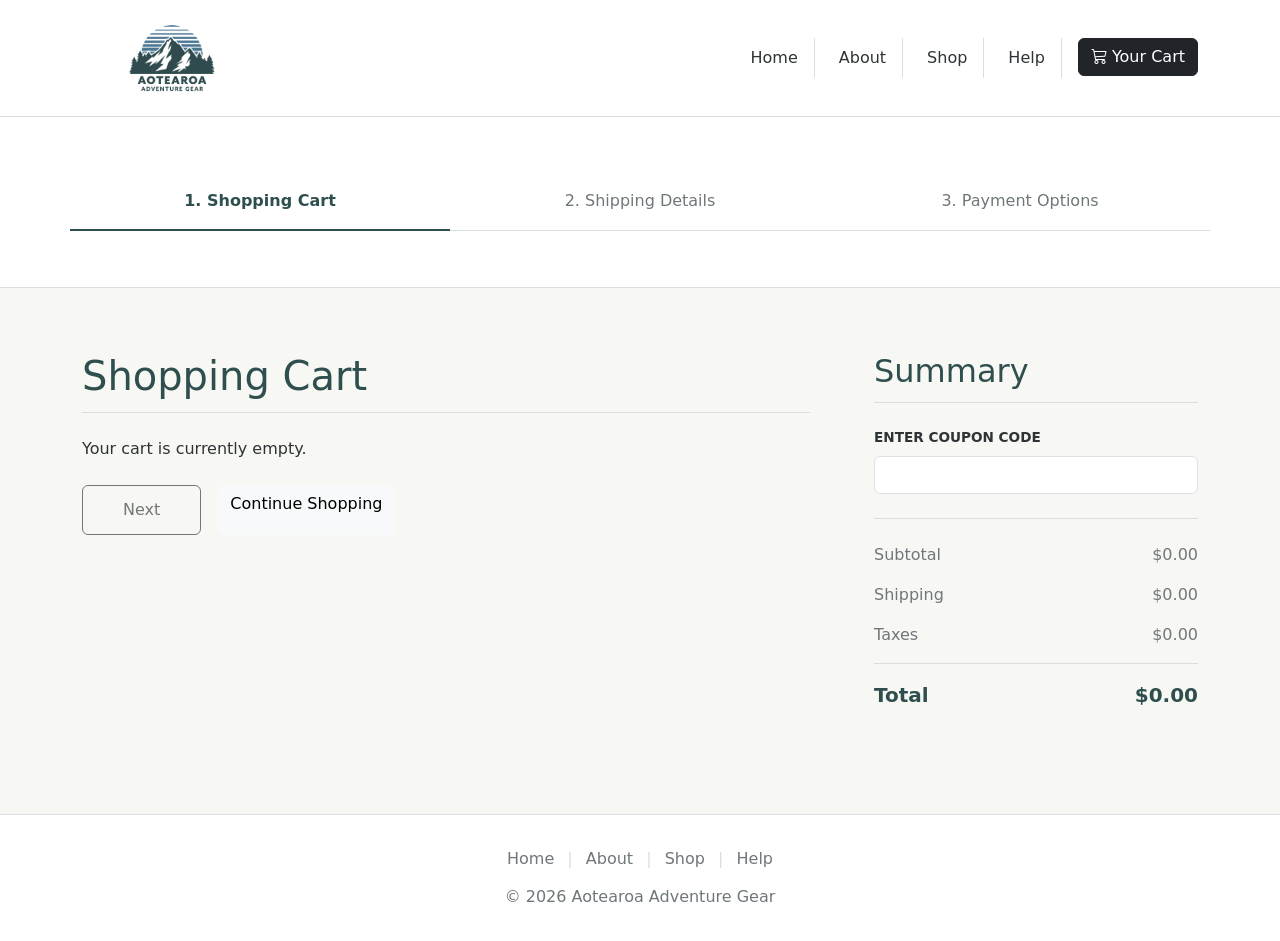
<file: cart.html>
<!DOCTYPE html>
<html lang="en">

<head>
    <meta charset="UTF-8">

    <meta name="viewport" content="width=device-width, initial-scale=1.0">

    <meta name="description" content="Aotearoa Adventure Gear - outdoor equipment and adventure gear for New Zealand explorers.">

    <meta name="author" content="Molly Smith">

    <title>Aotearoa Adventure Gear | Shopping Cart</title>

    <!-- Bootstrap CSS -->
    <link rel="stylesheet" href="css/bootstrap.min.css">
    <link rel="stylesheet" href="css/bootstrap-icons.css">

    <!-- Custom CSS -->
    <link rel="stylesheet" href="css/custom.css">
</head>

<body id="top">

    <header>
        <nav class="navbar navbar-expand-lg">
            <div class="container">

                <a class="navbar-brand" href="index.html">
                    <img src="images/logo.png" alt="Aotearoa Adventure Gear logo">
                </a>

                <button class="navbar-toggler"
                        type="button"
                        data-bs-toggle="collapse"
                        data-bs-target="#mainNavigation"
                        aria-controls="mainNavigation"
                        aria-expanded="false"
                        aria-label="Toggle navigation">

                    <span class="navbar-toggler-icon"></span>
                </button>

                <div class="collapse navbar-collapse"
                     id="mainNavigation">

                    <ul class="navbar-nav ms-auto">

                        <li class="nav-item">
                            <a class="nav-link" href="index.html">Home</a>
                        </li>

                        <li class="nav-item">
                            <a class="nav-link" href="index.html#about">About</a>
                        </li>

                        <li class="nav-item">
                            <a class="nav-link" href="shop.html">Shop</a>
                        </li>

                        <li class="nav-item">
                            <a class="nav-link" href="#help">Help</a>
                        </li>

                        <li class="nav-item">
                            <a class="btn btn-dark" href="cart.html">
                                <i class="bi bi-cart3"></i> Your Cart</a>
                        </li>

                    </ul>

                </div>
            </div>
        </nav>
    </header>


    <main>

        <!-- Checkout Progress -->
        <section class="checkout-progress">
            <div class="container">

                <div class="row text-center">

                    <div class="col-4 checkout-step active">
                        <span>1. Shopping Cart</span>
                    </div>

                    <div class="col-4 checkout-step">
                        <span>2. Shipping Details</span>
                    </div>

                    <div class="col-4 checkout-step">
                        <span>3. Payment Options</span>
                    </div>

                </div>

            </div>
        </section>


        <!-- Shopping Cart -->
        <section class="cart-section">
            <div class="container">

                <div class="row g-5">

                    <!-- Cart Items -->
                    <div class="col-12 col-lg-8">

                        <h1 class="checkout-heading">
                            Shopping Cart
                        </h1>

                        <!--
                            JavaScript will insert the product
                            saved in localStorage here.
                        -->
                        <div id="cartItems"></div>

                        <!-- Empty cart message -->
                        <p id="emptyCartMessage" class="d-none">
                            Your cart is currently empty.
                        </p>

                        <div class="cart-actions">

                            <a
                                href="shipping.html"
                                class="btn btn-adventure"
                                id="checkoutButton">
                                Next
                            </a>

                            <a
                                href="shop.html"
                                class="btn btn-light">
                                Continue Shopping
                            </a>

                        </div>

                    </div>


                    <!-- Order Summary -->
                    <div class="col-12 col-lg-4">

                        <aside class="cart-summary">

                            <h2>Summary</h2>

                            <div class="coupon-section">

                                <label for="couponCode">
                                    Enter Coupon Code
                                </label>

                                <input
                                    type="text"
                                    class="form-control"
                                    id="couponCode"
                                    name="couponCode">

                            </div>

                            <div class="summary-row">
                                <span>Subtotal</span>
                                <span id="cartSubtotal">$0.00</span>
                            </div>

                            <div class="summary-row">
                                <span>Shipping</span>
                                <span id="cartShipping">$0.00</span>
                            </div>

                            <div class="summary-row">
                                <span>Taxes</span>
                                <span id="cartTax">$0.00</span>
                            </div>

                            <div class="summary-row summary-total">
                                <span>Total</span>
                                <span id="cartTotal">$0.00</span>
                            </div>

                        </aside>

                    </div>

                </div>

            </div>
        </section>

    </main>


    <footer class="site-footer site-footer-simple">
        <div class="container text-center">

            <nav aria-label="Footer navigation">
                <ul class="list-inline mb-2">

                    <li class="list-inline-item">
                        <a href="index.html">Home</a>
                    </li>

                    <li class="list-inline-item footer-divider">|</li>

                    <li class="list-inline-item">
                        <a href="#about">About</a>
                    </li>

                    <li class="list-inline-item footer-divider">|</li>

                    <li class="list-inline-item">
                        <a href="shop.html">Shop</a>
                    </li>

                    <li class="list-inline-item footer-divider">|</li>

                    <li class="list-inline-item">
                        <a href="#help">Help</a>
                    </li>

                </ul>
            </nav>

            <p class="mb-0">
                &copy; 2026 Aotearoa Adventure Gear
            </p>

        </div>
    </footer>

    <a href="#top" class="back-to-top" id="backToTop" aria-label="Back to top">
        <i class="bi bi-arrow-up"></i>
    </a>

    <!-- Bootstrap JavaScript -->
    <script src="js/bootstrap.bundle.min.js"></script>

    <!-- Custom JavaScript -->
    <script src="js/custom.js"></script>

</body>
</html>
</file>
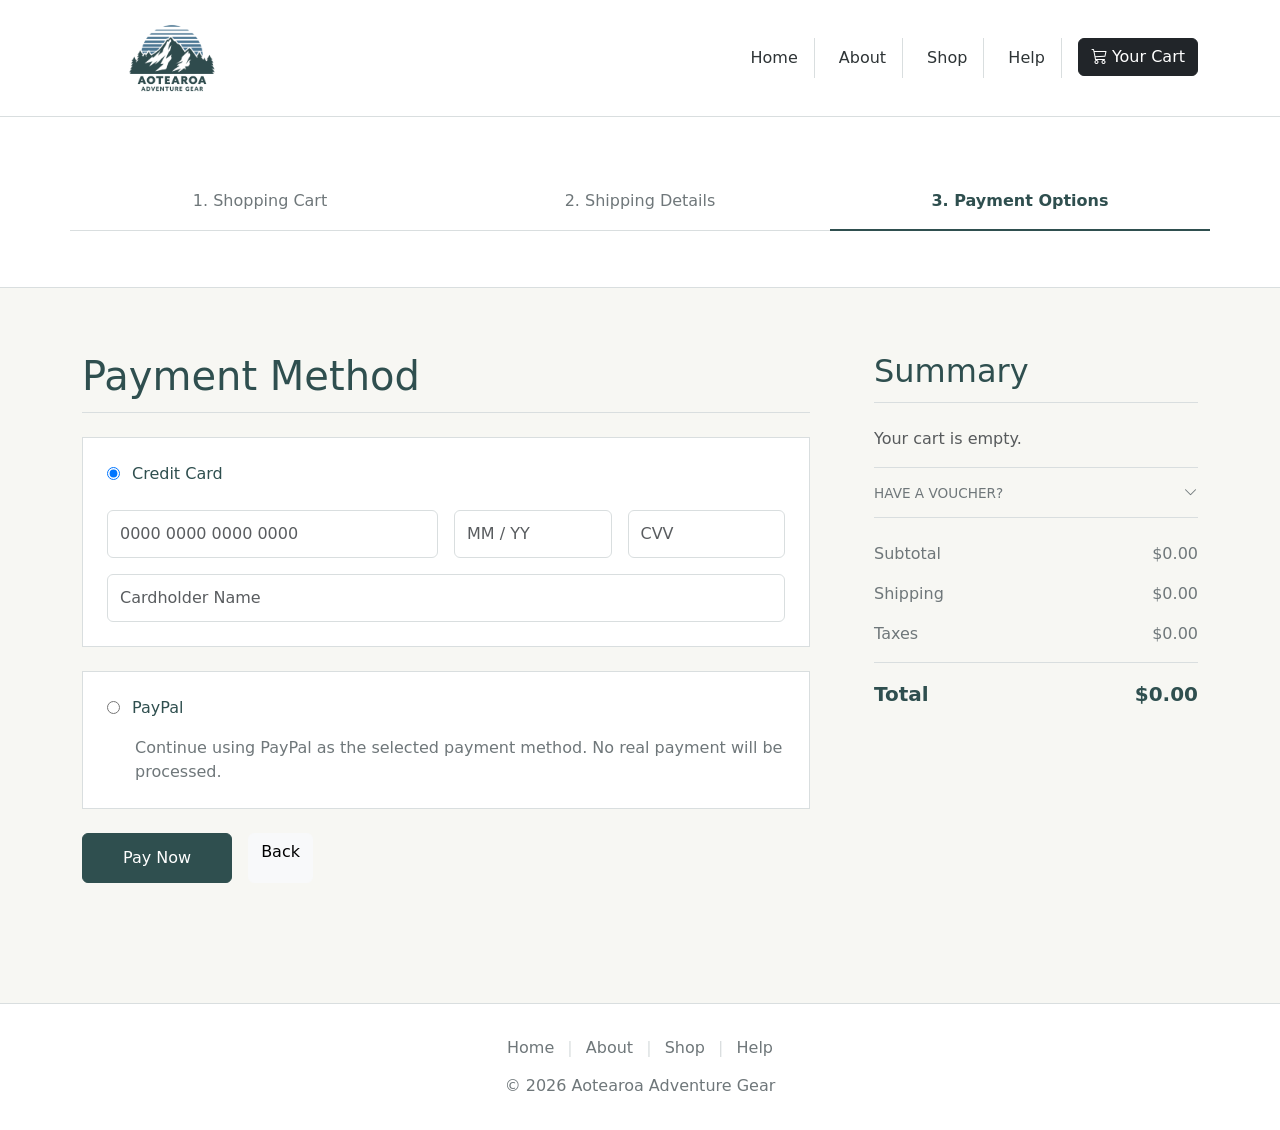
<file: payment.html>
<!DOCTYPE html>
<html lang="en">

<head>
    <meta charset="UTF-8">

    <meta name="viewport" content="width=device-width, initial-scale=1.0">

    <meta name="description" content="Aotearoa Adventure Gear - outdoor equipment and adventure gear for New Zealand explorers.">

    <meta name="author" content="Molly Smith">

    <title>Aotearoa Adventure Gear | Payment Options</title>

    <!-- Bootstrap CSS -->
    <link rel="stylesheet" href="css/bootstrap.min.css">
    <link rel="stylesheet" href="css/bootstrap-icons.css">

    <!-- Custom CSS -->
    <link rel="stylesheet" href="css/custom.css">
</head>

<body id="top">

    <header>
        <nav class="navbar navbar-expand-lg">
            <div class="container">

                <a class="navbar-brand" href="index.html">
                    <img src="images/logo.png" alt="Aotearoa Adventure Gear logo">
                </a>

                <button class="navbar-toggler"
                        type="button"
                        data-bs-toggle="collapse"
                        data-bs-target="#mainNavigation"
                        aria-controls="mainNavigation"
                        aria-expanded="false"
                        aria-label="Toggle navigation">

                    <span class="navbar-toggler-icon"></span>
                </button>

                <div class="collapse navbar-collapse"
                     id="mainNavigation">

                    <ul class="navbar-nav ms-auto">

                        <li class="nav-item">
                            <a class="nav-link" href="index.html">Home</a>
                        </li>

                        <li class="nav-item">
                            <a class="nav-link" href="index.html#about">About</a>
                        </li>

                        <li class="nav-item">
                            <a class="nav-link" href="shop.html">Shop</a>
                        </li>

                        <li class="nav-item">
                            <a class="nav-link" href="#help">Help</a>
                        </li>

                        <li class="nav-item">
                            <a class="btn btn-dark" href="cart.html">
                                <i class="bi bi-cart3"></i> Your Cart</a>
                        </li>

                    </ul>

                </div>
            </div>
        </nav>
    </header>


    <main>

        <!-- Checkout Progress -->
        <section class="checkout-progress">
            <div class="container">

                <div class="row text-center">

                    <div class="col-4 checkout-step">
                        <span>1. Shopping Cart</span>
                    </div>

                    <div class="col-4 checkout-step">
                        <span>2. Shipping Details</span>
                    </div>

                    <div class="col-4 checkout-step active">
                        <span>3. Payment Options</span>
                    </div>

                </div>

            </div>
        </section>


        <!-- Payment Options -->
        <section class="payment-section">
            <div class="container">

                <div class="row g-5">

                    <!-- Payment Method -->
                    <div class="col-12 col-lg-8">

                        <h1 class="checkout-heading">
                            Payment Method
                        </h1>

                        <form id="paymentForm">

                            <!-- Credit Card -->
                            <div class="payment-method-card">

                                <label class="payment-method-heading">

                                    <input
                                        type="radio"
                                        name="paymentMethod"
                                        value="card"
                                        id="cardPayment"
                                        checked>

                                    <span>Credit Card</span>

                                </label>

                                <div class="payment-card-fields" id="cardFields">

                                    <div class="row g-3">

                                        <!-- Card Number, Expiry and CVV -->
                                        <div class="col-12 col-md-6">

                                            <label
                                                for="cardNumber"
                                                class="visually-hidden">
                                                Card Number
                                            </label>

                                            <input
                                                type="text"
                                                class="form-control"
                                                id="cardNumber"
                                                name="cardNumber"
                                                placeholder="0000 0000 0000 0000"
                                                inputmode="numeric"
                                                maxlength="19"
                                                required>

                                        </div>


                                        <div class="col-6 col-md-3">

                                            <label
                                                for="cardExpiry"
                                                class="visually-hidden">
                                                Expiry Date
                                            </label>

                                            <input
                                                type="text"
                                                class="form-control"
                                                id="cardExpiry"
                                                name="cardExpiry"
                                                placeholder="MM / YY"
                                                maxlength="7"
                                                required>

                                        </div>


                                        <div class="col-6 col-md-3">

                                            <label
                                                for="cardCvv"
                                                class="visually-hidden">
                                                CVV
                                            </label>

                                            <input
                                                type="text"
                                                class="form-control"
                                                id="cardCvv"
                                                name="cardCvv"
                                                placeholder="CVV"
                                                inputmode="numeric"
                                                maxlength="4"
                                                required>

                                        </div>


                                        <!-- Cardholder Name -->
                                        <div class="col-12">

                                            <label
                                                for="cardHolder"
                                                class="visually-hidden">
                                                Cardholder Name
                                            </label>

                                            <input
                                                type="text"
                                                class="form-control"
                                                id="cardHolder"
                                                name="cardHolder"
                                                placeholder="Cardholder Name"
                                                required>

                                        </div>

                                    </div>

                                </div>

                            </div>


                            <!-- PayPal -->
                            <div class="payment-method-card">

                                <label class="payment-method-heading">

                                    <input
                                        type="radio"
                                        name="paymentMethod"
                                        value="paypal"
                                        id="paypalPayment">

                                    <span>PayPal</span>

                                </label>

                                <p class="payment-method-description">
                                    Continue using PayPal as the selected payment method.
                                    No real payment will be processed.
                                </p>

                            </div>


                            <!-- Buttons -->
                            <div class="cart-actions">

                                <button
                                    type="submit"
                                    class="btn btn-adventure">
                                    Pay Now
                                </button>

                                <a href="shipping.html" class="btn btn-light">
                                    Back
                                </a>

                            </div>

                            <div id="paymentMessage" class="payment-message" aria-live="polite">
                            </div>

                        </form>

                    </div>


                    <!-- Summary -->
                    <div class="col-12 col-lg-4">

                        <aside class="cart-summary">

                            <h2>Summary</h2>

                            <div id="paymentSummaryProduct">
                                <!-- Inserted by JavaScript -->
                            </div>

                            <div class="voucher-section">

                                <button
                                    class="voucher-toggle"
                                    type="button"
                                    data-bs-toggle="collapse"
                                    data-bs-target="#paymentVoucherForm"
                                    aria-expanded="false"
                                    aria-controls="paymentVoucherForm">

                                    <span>Have a Voucher?</span>

                                    <i class="bi bi-chevron-down"></i>

                                </button>

                                <div class="collapse" id="paymentVoucherForm">

                                    <div class="voucher-content">

                                        <label
                                            for="paymentVoucherCode"
                                            class="visually-hidden">
                                            Voucher code
                                        </label>

                                        <input
                                            type="text"
                                            class="form-control"
                                            id="paymentVoucherCode"
                                            placeholder="Enter voucher code">

                                        <button
                                            type="button"
                                            class="btn btn-adventure">
                                            Apply
                                        </button>

                                    </div>

                                </div>

                            </div>

                            <div class="summary-row">
                                <span>Subtotal</span>
                                <span id="paymentSubtotal">$0.00</span>
                            </div>

                            <div class="summary-row">
                                <span>Shipping</span>
                                <span id="paymentShipping">$0.00</span>
                            </div>

                            <div class="summary-row">
                                <span>Taxes</span>
                                <span id="paymentTax">$0.00</span>
                            </div>

                            <div class="summary-row summary-total">
                                <span>Total</span>
                                <span id="paymentTotal">$0.00</span>
                            </div>

                        </aside>

                    </div>

                </div>

            </div>
        </section>

    </main>


    <footer class="site-footer site-footer-simple">
        <div class="container text-center">

            <nav aria-label="Footer navigation">
                <ul class="list-inline mb-2">

                    <li class="list-inline-item">
                        <a href="index.html">Home</a>
                    </li>

                    <li class="list-inline-item footer-divider">|</li>

                    <li class="list-inline-item">
                        <a href="#about">About</a>
                    </li>

                    <li class="list-inline-item footer-divider">|</li>

                    <li class="list-inline-item">
                        <a href="shop.html">Shop</a>
                    </li>

                    <li class="list-inline-item footer-divider">|</li>

                    <li class="list-inline-item">
                        <a href="#help">Help</a>
                    </li>

                </ul>
            </nav>

            <p class="mb-0">
                &copy; 2026 Aotearoa Adventure Gear
            </p>

        </div>
    </footer>

    <a href="#top" class="back-to-top" id="backToTop" aria-label="Back to top">
        <i class="bi bi-arrow-up"></i>
    </a>

    <!-- Bootstrap JavaScript -->
    <script src="js/bootstrap.bundle.min.js"></script>

    <!-- Custom JavaScript -->
    <script src="js/custom.js"></script>

</body>
</html>
</file>
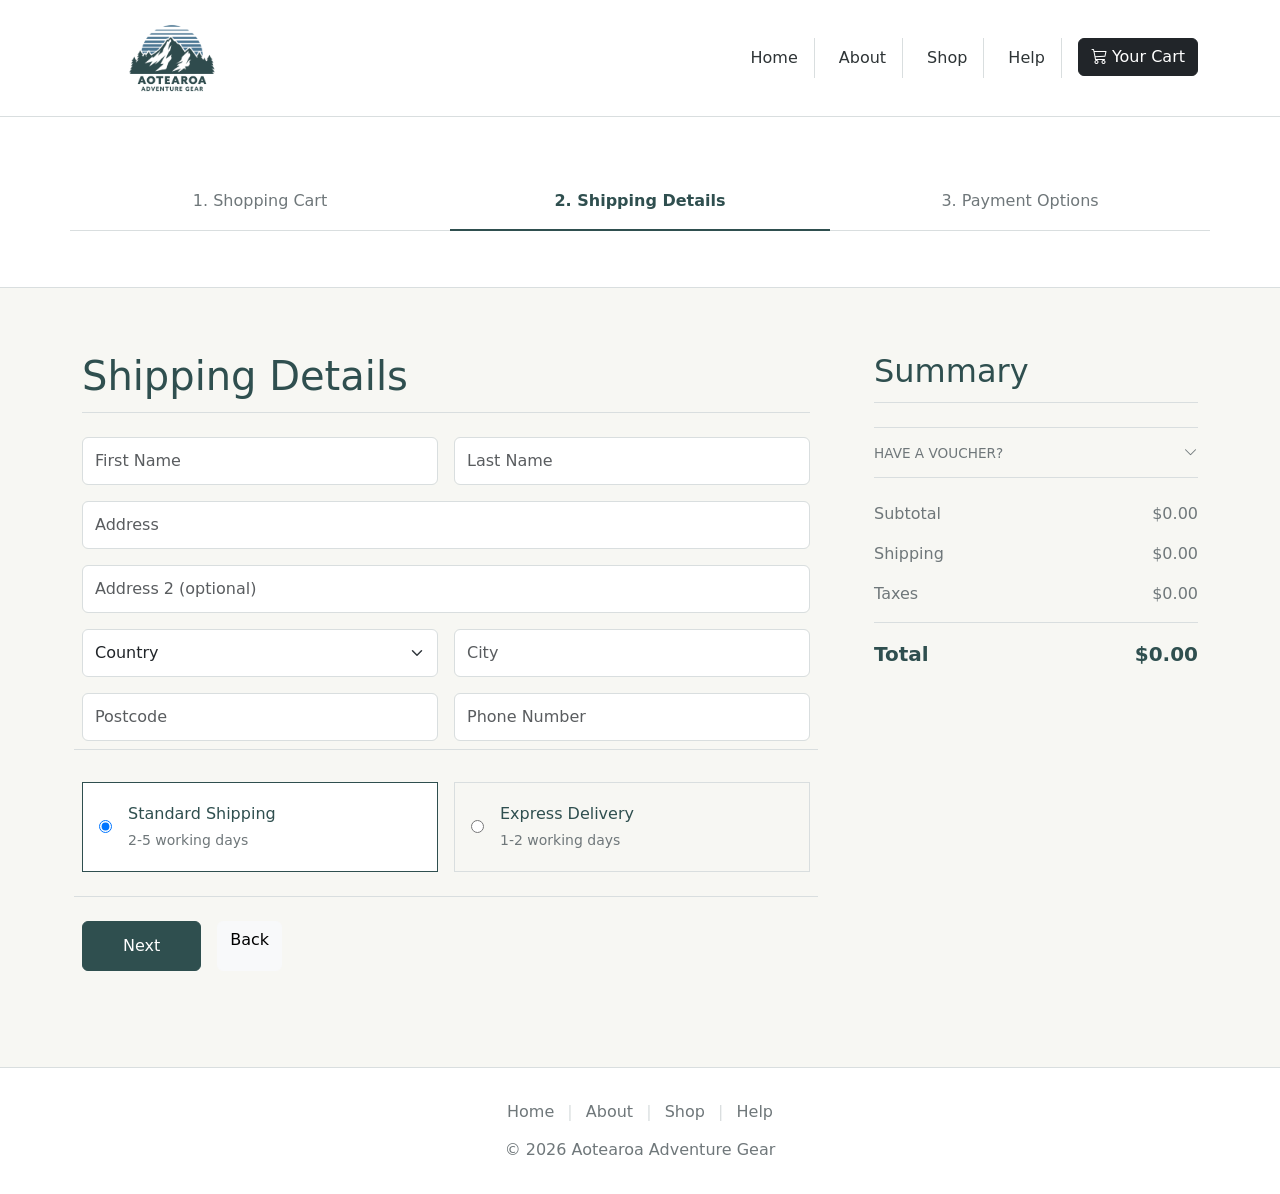
<file: shipping.html>
<!DOCTYPE html>
<html lang="en">

<head>
    <meta charset="UTF-8">

    <meta name="viewport" content="width=device-width, initial-scale=1.0">

    <meta name="description" content="Aotearoa Adventure Gear - outdoor equipment and adventure gear for New Zealand explorers.">

    <meta name="author" content="Molly Smith">

    <title>Aotearoa Adventure Gear | Shipping Details</title>

    <!-- Bootstrap CSS -->
    <link rel="stylesheet" href="css/bootstrap.min.css">
    <link rel="stylesheet" href="css/bootstrap-icons.css">

    <!-- Custom CSS -->
    <link rel="stylesheet" href="css/custom.css">
</head>

<body id="top">

    <header>
        <nav class="navbar navbar-expand-lg">
            <div class="container">

                <a class="navbar-brand" href="index.html">
                    <img src="images/logo.png" alt="Aotearoa Adventure Gear logo">
                </a>

                <button class="navbar-toggler"
                        type="button"
                        data-bs-toggle="collapse"
                        data-bs-target="#mainNavigation"
                        aria-controls="mainNavigation"
                        aria-expanded="false"
                        aria-label="Toggle navigation">

                    <span class="navbar-toggler-icon"></span>
                </button>

                <div class="collapse navbar-collapse"
                     id="mainNavigation">

                    <ul class="navbar-nav ms-auto">

                        <li class="nav-item">
                            <a class="nav-link" href="index.html">Home</a>
                        </li>

                        <li class="nav-item">
                            <a class="nav-link" href="index.html#about">About</a>
                        </li>

                        <li class="nav-item">
                            <a class="nav-link" href="shop.html">Shop</a>
                        </li>

                        <li class="nav-item">
                            <a class="nav-link" href="#help">Help</a>
                        </li>

                        <li class="nav-item">
                            <a class="btn btn-dark" href="cart.html">
                                <i class="bi bi-cart3"></i> Your Cart</a>
                        </li>

                    </ul>

                </div>
            </div>
        </nav>
    </header>


    <main>

        <!-- Checkout Progress -->
        <section class="checkout-progress">
            <div class="container">

                <div class="row text-center">

                    <div class="col-4 checkout-step">
                        <span>1. Shopping Cart</span>
                    </div>

                    <div class="col-4 checkout-step active">
                        <span>2. Shipping Details</span>
                    </div>

                    <div class="col-4 checkout-step">
                        <span>3. Payment Options</span>
                    </div>

                </div>

            </div>
        </section>


        <!-- Shipping Details -->
        <section class="shipping-section">
            <div class="container">

                <div class="row g-5">

                    <!-- Shipping Form -->
                    <div class="col-12 col-lg-8">

                        <h1 class="checkout-heading">
                            Shipping Details
                        </h1>

                        <form id="shippingForm">

                            <!-- Name -->
                            <div class="row g-3 mb-3">

                                <div class="col-12 col-md-6">
                                    <label for="firstName" class="visually-hidden">
                                        First Name
                                    </label>

                                    <input
                                        type="text"
                                        class="form-control"
                                        id="firstName"
                                        name="firstName"
                                        placeholder="First Name"
                                        required>
                                </div>

                                <div class="col-12 col-md-6">
                                    <label for="lastName" class="visually-hidden">
                                        Last Name
                                    </label>

                                    <input
                                        type="text"
                                        class="form-control"
                                        id="lastName"
                                        name="lastName"
                                        placeholder="Last Name"
                                        required>
                                </div>

                            </div>


                            <!-- Address -->
                            <div class="mb-3">
                                <label for="address" class="visually-hidden">
                                    Address
                                </label>

                                <input
                                    type="text"
                                    class="form-control"
                                    id="address"
                                    name="address"
                                    placeholder="Address"
                                    required>
                            </div>


                            <div class="mb-3">
                                <label for="address2" class="visually-hidden">
                                    Address 2
                                </label>

                                <input
                                    type="text"
                                    class="form-control"
                                    id="address2"
                                    name="address2"
                                    placeholder="Address 2 (optional)">
                            </div>


                            <!-- Country / City -->
                            <div class="row g-3 mb-3">

                                <div class="col-12 col-md-6">

                                    <label for="country" class="visually-hidden">
                                        Country
                                    </label>

                                    <select
                                        class="form-select"
                                        id="country"
                                        name="country"
                                        required>

                                        <option value="" selected disabled>
                                            Country
                                        </option>

                                        <option value="NZ">
                                            New Zealand
                                        </option>

                                        <option value="AU">
                                            Australia
                                        </option>

                                    </select>

                                </div>

                                <div class="col-12 col-md-6">

                                    <label for="city" class="visually-hidden">
                                        City
                                    </label>

                                    <input
                                        type="text"
                                        class="form-control"
                                        id="city"
                                        name="city"
                                        placeholder="City"
                                        required>

                                </div>

                            </div>


                            <!-- Postcode / Phone -->
                            <div class="row g-3 mb-4">

                                <div class="col-12 col-md-6">

                                    <label for="postcode" class="visually-hidden">
                                        Postcode
                                    </label>

                                    <input
                                        type="text"
                                        class="form-control"
                                        id="postcode"
                                        name="postcode"
                                        placeholder="Postcode"
                                        required>

                                </div>

                                <div class="col-12 col-md-6">

                                    <label for="phone" class="visually-hidden">
                                        Phone Number
                                    </label>

                                    <input
                                        type="tel"
                                        class="form-control"
                                        id="phone"
                                        name="phone"
                                        placeholder="Phone Number"
                                        required>

                                </div>

                            </div>


                            <!-- Shipping Method -->
                            <div class="row g-3 shipping-methods">

                                <div class="col-12 col-md-6">

                                    <label class="shipping-option">

                                        <input
                                            type="radio"
                                            name="shippingMethod"
                                            value="standard"
                                            checked>

                                        <span>
                                            <strong>Standard Shipping</strong>
                                            <small>2-5 working days</small>
                                        </span>

                                    </label>

                                </div>

                                <div class="col-12 col-md-6">

                                    <label class="shipping-option">

                                        <input
                                            type="radio"
                                            name="shippingMethod"
                                            value="express">

                                        <span>
                                            <strong>Express Delivery</strong>
                                            <small>1-2 working days</small>
                                        </span>

                                    </label>

                                </div>

                            </div>


                            <!-- Buttons -->
                            <div class="cart-actions">

                                <button
                                    type="submit"
                                    class="btn btn-adventure">
                                    Next
                                </button>

                                <a
                                    href="cart.html"
                                    class="btn btn-light">
                                    Back
                                </a>

                            </div>

                        </form>

                    </div>


                    <!-- Summary -->
                    <div class="col-12 col-lg-4">

                        <aside class="cart-summary">

                            <h2>Summary</h2>

                            <div id="shippingSummaryProduct">
                                <!-- Product inserted by JavaScript later -->
                            </div>

                            <div class="voucher-section">

                                <button
                                    class="voucher-toggle"
                                    type="button"
                                    data-bs-toggle="collapse"
                                    data-bs-target="#voucherForm"
                                    aria-expanded="false"
                                    aria-controls="voucherForm">

                                    <span>Have a Voucher?</span>

                                    <i class="bi bi-chevron-down"></i>

                                </button>

                                <div class="collapse" id="voucherForm">

                                    <div class="voucher-content">

                                        <label for="voucherCode" class="visually-hidden">
                                            Voucher code
                                        </label>

                                        <input
                                            type="text"
                                            class="form-control"
                                            id="voucherCode"
                                            placeholder="Enter voucher code">

                                        <button
                                            type="button"
                                            class="btn btn-adventure"
                                            id="applyVoucherButton">
                                            Apply
                                        </button>

                                    </div>

                                </div>

                            </div>

                            <div class="summary-row">
                                <span>Subtotal</span>
                                <span id="shippingSubtotal">$0.00</span>
                            </div>

                            <div class="summary-row">
                                <span>Shipping</span>
                                <span id="shippingCost">$0.00</span>
                            </div>

                            <div class="summary-row">
                                <span>Taxes</span>
                                <span id="shippingTax">$0.00</span>
                            </div>

                            <div class="summary-row summary-total">
                                <span>Total</span>
                                <span id="shippingTotal">$0.00</span>
                            </div>

                        </aside>

                    </div>

                </div>

            </div>
        </section>

    </main>


    <footer class="site-footer site-footer-simple">
        <div class="container text-center">

            <nav aria-label="Footer navigation">
                <ul class="list-inline mb-2">

                    <li class="list-inline-item">
                        <a href="index.html">Home</a>
                    </li>

                    <li class="list-inline-item footer-divider">|</li>

                    <li class="list-inline-item">
                        <a href="#about">About</a>
                    </li>

                    <li class="list-inline-item footer-divider">|</li>

                    <li class="list-inline-item">
                        <a href="shop.html">Shop</a>
                    </li>

                    <li class="list-inline-item footer-divider">|</li>

                    <li class="list-inline-item">
                        <a href="#help">Help</a>
                    </li>

                </ul>
            </nav>

            <p class="mb-0">
                &copy; 2026 Aotearoa Adventure Gear
            </p>

        </div>
    </footer>

    <a href="#top" class="back-to-top" id="backToTop" aria-label="Back to top">
        <i class="bi bi-arrow-up"></i>
    </a>

    <!-- Bootstrap JavaScript -->
    <script src="js/bootstrap.bundle.min.js"></script>

    <!-- Custom JavaScript -->
    <script src="js/custom.js"></script>

</body>
</html>
</file>
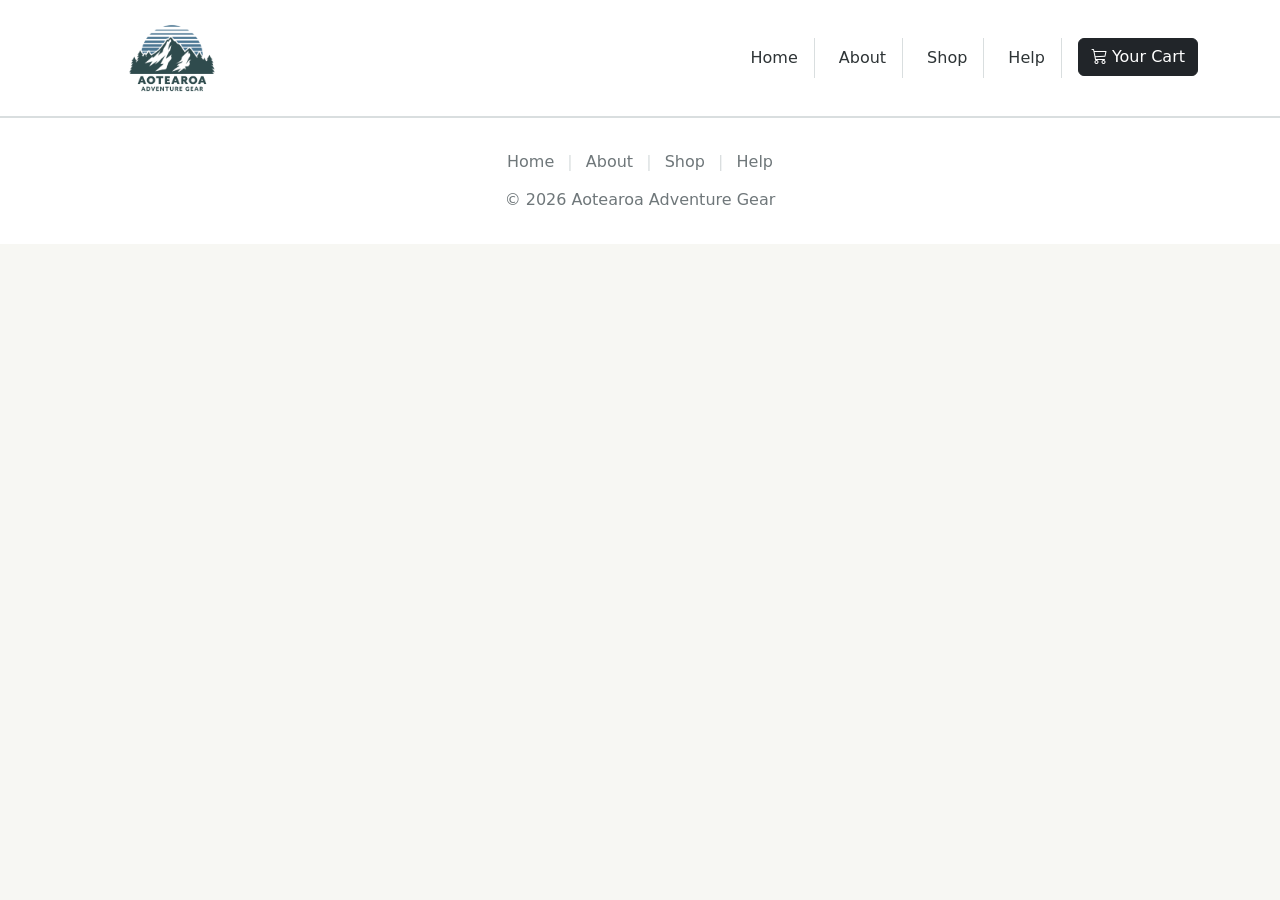
<file: template.html>
<!DOCTYPE html>
<html lang="en">

<head>
    <meta charset="UTF-8">

    <meta name="viewport" content="width=device-width, initial-scale=1.0">

    <meta name="description" content="Aotearoa Adventure Gear - outdoor equipment and adventure gear for New Zealand explorers.">

    <meta name="author" content="Molly Smith">

    <title>Aotearoa Adventure Gear | Home</title>

    <!-- Bootstrap CSS -->
    <link rel="stylesheet" href="css/bootstrap.min.css">
    <link rel="stylesheet" href="css/bootstrap-icons.css">

    <!-- Custom CSS -->
    <link rel="stylesheet" href="css/custom.css">
</head>

<body id="top">

    <header>
        <nav class="navbar navbar-expand-lg">
            <div class="container">

                <a class="navbar-brand" href="index.html">
                    <img src="images/logo.png" alt="Aotearoa Adventure Gear logo">
                </a>

                <button class="navbar-toggler"
                        type="button"
                        data-bs-toggle="collapse"
                        data-bs-target="#mainNavigation"
                        aria-controls="mainNavigation"
                        aria-expanded="false"
                        aria-label="Toggle navigation">

                    <span class="navbar-toggler-icon"></span>
                </button>

                <div class="collapse navbar-collapse"
                     id="mainNavigation">

                    <ul class="navbar-nav ms-auto">

                        <li class="nav-item">
                            <a class="nav-link" href="index.html">Home</a>
                        </li>

                        <li class="nav-item">
                            <a class="nav-link" href="#about">About</a>
                        </li>

                        <li class="nav-item">
                            <a class="nav-link" href="shop.html">Shop</a>
                        </li>

                        <li class="nav-item">
                            <a class="nav-link" href="#help">Help</a>
                        </li>

                        <li class="nav-item">
                            <a class="btn btn-dark" href="cart.html">
                                <i class="bi bi-cart3"></i> Your Cart</a>
                        </li>

                    </ul>

                </div>
            </div>
        </nav>
    </header>


    <main>

        <!-- Page-specific content will go here -->

    </main>


    <footer class="site-footer site-footer-simple">
        <div class="container text-center">

            <nav aria-label="Footer navigation">
                <ul class="list-inline mb-2">

                    <li class="list-inline-item">
                        <a href="index.html">Home</a>
                    </li>

                    <li class="list-inline-item footer-divider">|</li>

                    <li class="list-inline-item">
                        <a href="#about">About</a>
                    </li>

                    <li class="list-inline-item footer-divider">|</li>

                    <li class="list-inline-item">
                        <a href="shop.html">Shop</a>
                    </li>

                    <li class="list-inline-item footer-divider">|</li>

                    <li class="list-inline-item">
                        <a href="#help">Help</a>
                    </li>

                </ul>
            </nav>

            <p class="mb-0">
                &copy; 2026 Aotearoa Adventure Gear
            </p>

        </div>
    </footer>

    <a href="#top" class="back-to-top" id="backToTop" aria-label="Back to top">
        <i class="bi bi-arrow-up"></i>
    </a>

    <!-- Bootstrap JavaScript -->
    <script src="js/bootstrap.bundle.min.js"></script>

    <!-- Custom JavaScript -->
    <script src="js/custom.js"></script>

</body>
</html>
</file>
<file: css/custom.css>
:root {
    --colour-primary: #2F4F4F;
    --colour-secondary: #4F7891;
    --colour-accent: #7E9C86;
    --colour-background: #F7F7F3;
    --colour-surface: #FFFFFF;
    --colour-text: #2E3436;
    --colour-muted: #6F777A;
    --colour-border: #D9DEDF;
    --focus-ring: rgba(79, 120, 145, 0.15);
}


/* ==================================================
   GLOBAL
================================================== */

html {
    scroll-behavior: smooth;
}

body {
    margin: 0;
    background-color: var(--colour-background);
    color: var(--colour-text);
}


/* ==================================================
   SHARED COMPONENTS
================================================== */

/* Navigation */

.navbar {
    background-color: var(--colour-surface);
    border-bottom: 1px solid var(--colour-border);
}

.navbar-brand img {
    width: 180px;
    height: auto;
}

.navbar .nav-link {
    color: var(--colour-text);
}

.navbar .nav-link:hover {
    color: var(--colour-secondary);
}

.navbar-nav .nav-item:not(:last-child) .nav-link {
    margin-right: 1rem;
    padding-right: 1rem;
    border-right: 1px solid var(--colour-border);
}


/* Buttons */

.btn-adventure {
    padding: 0.75rem 2.5rem;
    background-color: var(--colour-primary);
    color: var(--colour-surface);
    border: 1px solid var(--colour-primary);
}

.btn-adventure:hover,
.btn-adventure:focus {
    background-color: var(--colour-secondary);
    color: var(--colour-surface);
    border-color: var(--colour-secondary);
}


/* Shared headings and product text */

.section-title {
    margin-bottom: 1.5rem;
    color: var(--colour-primary);
    font-size: 2.25rem;
}

.product-price {
    margin-bottom: 0;
    color: var(--colour-muted);
}

.product-rating {
    color: var(--colour-secondary);
    letter-spacing: 0.1rem;
    white-space: nowrap;
}

.product-link {
    color: inherit;
    text-decoration: none;
}

.product-link:hover {
    color: var(--colour-secondary);
}


/* Shared form styling */

.newsletter-form .form-control,
.shop-search-form .form-control,
.shop-newsletter-form .form-control,
.shipping-section .form-control,
.shipping-section .form-select {
    min-height: 48px;
    border-color: var(--colour-border);
}

.newsletter-form .form-control:focus,
.shop-search-form .form-control:focus,
.shop-newsletter-form .form-control:focus,
.shipping-section .form-control:focus,
.shipping-section .form-select:focus {
    border-color: var(--colour-secondary);
    box-shadow: 0 0 0 0.2rem var(--focus-ring);
}


/* Floating back-to-top button */

.back-to-top {
    position: fixed;
    right: 1.5rem;
    bottom: 1.5rem;
    z-index: 1000;

    width: 48px;
    height: 48px;

    display: flex;
    align-items: center;
    justify-content: center;

    background-color: var(--colour-primary);
    color: var(--colour-surface);

    border-radius: 50%;
    text-decoration: none;

    opacity: 0;
    visibility: hidden;

    transition:
        opacity 0.3s ease,
        visibility 0.3s ease,
        background-color 0.3s ease;
}

.back-to-top:hover {
    background-color: var(--colour-secondary);
    color: var(--colour-surface);
}

.back-to-top.show {
    opacity: 1;
    visibility: visible;
}


/* ==================================================
   FOOTERS
================================================== */

/* Simple footer used on internal pages */

.site-footer-simple {
    padding: 2rem 0;
    background-color: var(--colour-surface);
    border-top: 1px solid var(--colour-border);
}

.site-footer-simple a {
    color: var(--colour-muted);
    text-decoration: none;
}

.site-footer-simple a:hover {
    color: var(--colour-secondary);
}

.footer-divider {
    color: var(--colour-border);
}


/* Homepage footer */

.site-footer {
    padding-top: 2rem;
    background-color: var(--colour-surface);
    color: var(--colour-muted);
    border-top: 1px solid var(--colour-border);
}

.footer-logo {
    width: 120px;
    height: auto;
    margin-bottom: 1rem;
}

.footer-heading {
    color: var(--colour-primary);
    font-size: 0.9rem;
    text-transform: uppercase;
}

.site-footer ul {
    margin: 0;
    padding: 0;
}

.site-footer li {
    margin-bottom: 0.4rem;
}

.site-footer a {
    color: var(--colour-muted);
    text-decoration: none;
}

.site-footer a:hover {
    color: var(--colour-secondary);
}

.footer-bottom {
    margin-top: 2rem;
    padding: 1rem 0;
    border-top: 1px solid var(--colour-border);
}


/* ==================================================
   HOME PAGE
================================================== */

/* Hero */

.hero-section {
    padding: 5rem 0;
    background-color: var(--colour-surface);
}

.hero-title {
    margin-bottom: 1.5rem;
    color: var(--colour-primary);
    font-size: 2.75rem;
}

.hero-divider {
    width: 120px;
    height: 2px;
    margin: 0 auto 2rem;
    background-color: var(--colour-secondary);
}

.hero-images img {
    width: 100%;
    height: 220px;
    object-fit: cover;
    border-radius: 4px;
}


/* Featured product carousel */

.featured-products-section {
    padding: 5rem 0;
    background-color: var(--colour-background);
}

.featured-carousel {
    display: flex;
    align-items: center;
    gap: 1rem;
}

#featuredProducts {
    flex: 1;
}

.product-card {
    text-align: center;
}

.product-image {
    width: 100%;
    height: 320px;
    object-fit: cover;
    border-radius: 4px;
}

.product-card h3 {
    margin-top: 1rem;
    color: var(--colour-primary);
    font-size: 1.2rem;
}

.carousel-arrow {
    padding: 0.5rem;
    background: none;
    color: var(--colour-primary);
    border: none;
    font-size: 2rem;
}

.carousel-arrow:hover {
    color: var(--colour-secondary);
}


/* Newsletter */

.newsletter-section {
    padding: 4rem 0;
    background-color: var(--colour-surface);
    border-top: 1px solid var(--colour-border);
    border-bottom: 1px solid var(--colour-border);
}

.newsletter-text {
    margin-bottom: 0;
    color: var(--colour-muted);
}

.newsletter-form .btn-adventure {
    min-width: 130px;
}


/* Product showcase */

.product-showcase-section {
    padding: 5rem 0;
    background-color: var(--colour-background);
}

.showcase-product {
    height: 100%;
}

.showcase-image {
    width: 100%;
    height: 220px;
    object-fit: cover;
    border-radius: 4px;
}

.showcase-product-large .showcase-image {
    height: 500px;
}

.showcase-product-info {
    padding-top: 1rem;
}

.showcase-product h3 {
    margin-bottom: 0.4rem;
    color: var(--colour-primary);
    font-size: 1.1rem;
}

.product-meta {
    display: flex;
    align-items: center;
    justify-content: space-between;
    gap: 1rem;
}


/* About */

.about-section {
    padding: 4rem 0;
    background-color: var(--colour-surface);
    border-top: 1px solid var(--colour-border);
}

.about-text {
    max-width: 750px;
    margin: 0 auto;
    color: var(--colour-muted);
    line-height: 1.7;
}


/* ==================================================
   SHOP PAGE
================================================== */

/* Search */

.shop-search-section {
    padding: 4rem 0;
    background-color: var(--colour-surface);
    border-bottom: 1px solid var(--colour-border);
}

.shop-title {
    margin-bottom: 1.5rem;
    color: var(--colour-primary);
    font-size: 2.5rem;
}

.shop-search-form {
    max-width: 650px;
    margin: 0 auto;
}

.shop-search-form .input-group-text {
    background-color: var(--colour-surface);
    color: var(--colour-muted);
    border-color: var(--colour-border);
}

.search-message {
    margin-top: 1rem;
    color: var(--colour-muted);
}


/* Featured categories */

.featured-categories {
    padding: 4rem 0;
}

.featured-categories h2 {
    color: var(--colour-primary);
    font-size: 2.25rem;
}

.section-intro {
    color: var(--colour-muted);
}

.category-card {
    display: block;
    color: var(--colour-text);
    text-align: center;
}

.category-card img {
    width: 100%;
    aspect-ratio: 1 / 1;
    object-fit: cover;
    border-radius: 4px;
    transition: transform 0.2s ease;
}

.category-card h3 {
    margin-top: 1rem;
    font-size: 1rem;
    font-weight: 500;
}

.category-card:hover img {
    transform: translateY(-4px);
}

.category-card:hover h3 {
    color: var(--colour-secondary);
}

.shop-all-card {
    width: 100%;
    aspect-ratio: 1 / 1;

    display: flex;
    align-items: center;
    justify-content: center;

    background-color: var(--colour-primary);
    color: var(--colour-surface);

    border-radius: 4px;

    transition:
        background-color 0.2s ease,
        transform 0.2s ease;
}

.shop-all-card:hover {
    background-color: var(--colour-secondary);
    color: var(--colour-surface);
    transform: translateY(-4px);
}


/* Shop newsletter */

.shop-newsletter-section {
    background-color: var(--colour-surface);
    border-top: 1px solid var(--colour-border);
    border-bottom: 1px solid var(--colour-border);
}

.shop-newsletter-image img {
    width: 100%;
    height: 100%;
    min-height: 220px;
    object-fit: cover;
}

.shop-newsletter-content {
    height: 100%;
    padding: 3rem;

    display: flex;
    flex-direction: column;
    justify-content: center;
}

.shop-newsletter-content h2 {
    margin-bottom: 1rem;
    color: var(--colour-primary);
}


/* Product grid */

.shop-products-section {
    padding: 5rem 0;
    background-color: var(--colour-background);
}

.shop-products-intro {
    padding-right: 1.5rem;
}

.shop-products-intro h2 {
    margin-bottom: 1rem;
    color: var(--colour-primary);
    font-size: 2rem;
}

.shop-products-intro p {
    margin-bottom: 1.5rem;
    color: var(--colour-muted);
    line-height: 1.7;
}

.shop-product-card {
    height: 100%;
    display: flex;
    align-items: flex-start;
    gap: 1.25rem;
}

.shop-product-image {
    width: 140px;
    height: 100px;
    object-fit: cover;
    border-radius: 4px;
}

.shop-product-details h3 {
    margin-bottom: 0.25rem;
    color: var(--colour-primary);
    font-size: 1rem;
}

.shop-product-details .product-rating {
    font-size: 0.9rem;
}

.shop-product-details .product-price {
    margin-top: 0.25rem;
}


/* ==================================================
   PRODUCT DETAIL PAGE
================================================== */

.product-detail-section {
    padding: 5rem 0;
    background-color: var(--colour-surface);
}

.product-detail-image {
    width: 100%;
    max-height: 600px;
    object-fit: cover;
    border-radius: 4px;
}

.product-detail-info h1 {
    margin-bottom: 1rem;
    color: var(--colour-primary);
    font-size: 2.5rem;
}

.product-detail-rating {
    display: flex;
    align-items: center;
    gap: 1rem;
    margin-bottom: 1rem;
}

.review-count {
    color: var(--colour-muted);
}

.product-purchase-options {
    display: flex;
    align-items: center;
    justify-content: space-between;
    gap: 2rem;

    margin-bottom: 1.5rem;
    padding: 1.5rem 0;

    border-top: 1px solid var(--colour-border);
    border-bottom: 1px solid var(--colour-border);
}

.product-detail-price {
    margin: 0;
    white-space: nowrap;
}

.product-option {
    width: 220px;
    max-width: 100%;
    margin: 0;
}

.product-option label {
    display: block;
    margin-bottom: 0.5rem;
    font-weight: 600;
}

.product-option .form-select {
    padding: 0.75rem 2.5rem 0.75rem 1rem;

    background-color: var(--colour-surface);
    color: var(--colour-primary);

    border: 1px solid var(--colour-primary);
    border-radius: 4px;

    cursor: pointer;
}

.product-option .form-select:focus {
    border-color: var(--colour-secondary);
    box-shadow: 0 0 0 0.2rem var(--focus-ring);
}

.product-description {
    margin-bottom: 2rem;
    color: var(--colour-muted);
    line-height: 1.8;
}


/* Similar products */

.similar-products-section {
    padding: 5rem 0;
    background-color: var(--colour-background);
}

.similar-product-card {
    text-align: center;
}

.similar-product-image {
    width: 100%;
    height: 250px;
    object-fit: cover;
    border-radius: 4px;
}

.similar-product-card h3 {
    margin-top: 1rem;
    color: var(--colour-primary);
    font-size: 1.1rem;
}


/* Reviews */

.product-reviews-section {
    padding: 4rem 0;
    background-color: var(--colour-surface);
}

.review-row {
    display: grid;
    grid-template-columns: 280px 1fr;
    gap: 3rem;

    padding: 2rem 0;
    border-bottom: 1px solid var(--colour-border);
}

.review-profile {
    display: flex;
    align-items: flex-start;
    gap: 1rem;
}

.review-avatar {
    width: 42px;
    height: 42px;
    flex-shrink: 0;

    display: flex;
    align-items: center;
    justify-content: center;

    color: var(--colour-muted);

    border: 1px solid var(--colour-muted);
    border-radius: 50%;

    font-size: 1.2rem;
}

.review-profile h3 {
    margin: 0;
    color: var(--colour-primary);
    font-size: 1rem;
    font-weight: 600;
}

.review-date {
    margin: 0.2rem 0 0.4rem;
    color: var(--colour-muted);
    font-size: 0.85rem;
}

.review-content p {
    margin: 0;
    color: var(--colour-muted);
    line-height: 1.7;
}


/* ==================================================
   CHECKOUT - SHARED
================================================== */

.checkout-progress {
    padding: 3.5rem 0;
    background-color: var(--colour-surface);
    border-bottom: 1px solid var(--colour-border);
}

.checkout-step {
    padding: 1rem;
    color: var(--colour-muted);
    border-bottom: 1px solid var(--colour-border);
}

.checkout-step.active {
    color: var(--colour-primary);
    border-bottom: 2px solid var(--colour-primary);
    font-weight: 600;
}

.checkout-heading,
.cart-summary h2 {
    margin-bottom: 1.5rem;
    padding-bottom: 0.75rem;

    color: var(--colour-primary);

    border-bottom: 1px solid var(--colour-border);

    font-weight: 500;
}


/* Summary */

.cart-summary {
    padding-left: 1rem;
}

.summary-row {
    display: flex;
    justify-content: space-between;

    padding: 0.5rem 0;
    color: var(--colour-muted);
}

.summary-total {
    margin-top: 0.5rem;
    padding-top: 1rem;

    color: var(--colour-primary);

    border-top: 1px solid var(--colour-border);

    font-size: 1.25rem;
    font-weight: 600;
}


/* Cart / checkout action buttons */

.cart-actions {
    display: flex;
    gap: 1rem;
    margin-top: 1.5rem;
}


/* ==================================================
   CART PAGE
================================================== */

.cart-section {
    padding: 4rem 0 6rem;
}

.cart-item {
    display: grid;
    grid-template-columns: 120px 1fr auto;
    align-items: center;
    gap: 1.5rem;

    padding: 1.5rem 0;
    border-bottom: 1px solid var(--colour-border);
}

.cart-item-image {
    width: 120px;
    height: 100px;
    object-fit: cover;
}

.cart-item-details h2 {
    margin-bottom: 0.25rem;
    color: var(--colour-primary);
    font-size: 1.1rem;
}

.cart-item-colour {
    margin-bottom: 0.25rem;
    color: var(--colour-muted);
}

.cart-item-price {
    margin: 0;
    color: var(--colour-primary);
}

.cart-quantity {
    width: 90px;
}

.cart-quantity label {
    margin-bottom: 0.25rem;
    color: var(--colour-muted);
    font-size: 0.8rem;
}


/* Coupon */

.coupon-section {
    margin-bottom: 1rem;
    padding-bottom: 1.5rem;
    border-bottom: 1px solid var(--colour-border);
}

.coupon-section label {
    display: block;
    margin-bottom: 0.5rem;

    font-size: 0.85rem;
    font-weight: 600;
    text-transform: uppercase;
}


/* ==================================================
   SHIPPING PAGE
================================================== */

.shipping-section {
    padding: 4rem 0 6rem;
}


/* Shipping options */

.shipping-methods {
    padding-top: 1rem;
    padding-bottom: 1.5rem;

    border-top: 1px solid var(--colour-border);
    border-bottom: 1px solid var(--colour-border);
}

.shipping-option {
    width: 100%;
    min-height: 90px;
    padding: 1rem;

    display: flex;
    align-items: center;
    gap: 1rem;

    border: 1px solid var(--colour-border);
    cursor: pointer;
}

.shipping-option input {
    flex-shrink: 0;
}

.shipping-option span {
    display: flex;
    flex-direction: column;
}

.shipping-option strong {
    color: var(--colour-primary);
    font-weight: 500;
}

.shipping-option small {
    margin-top: 0.25rem;
    color: var(--colour-muted);
}

.shipping-option:has(input:checked) {
    background-color: var(--colour-surface);
    border-color: var(--colour-primary);
}


/* Shipping summary product */

.shipping-summary-product {
    display: flex;
    align-items: center;
    gap: 1rem;

    margin-bottom: 1rem;
    padding-bottom: 1.5rem;

    border-bottom: 1px solid var(--colour-border);
}

.shipping-summary-product img {
    width: 70px;
    height: 70px;
    object-fit: cover;
}

.shipping-summary-product div {
    display: flex;
    flex-direction: column;
}

.shipping-summary-product strong {
    color: var(--colour-primary);
    font-size: 0.9rem;
}

.shipping-summary-product small {
    margin-top: 0.2rem;
    color: var(--colour-muted);
}


/* Voucher */

.voucher-section {
    margin-bottom: 1rem;
    border-top: 1px solid var(--colour-border);
    border-bottom: 1px solid var(--colour-border);
}

.voucher-toggle {
    width: 100%;
    padding: 0.9rem 0;

    display: flex;
    align-items: center;
    justify-content: space-between;

    background: none;
    color: var(--colour-muted);

    border: none;

    font-size: 0.85rem;
    text-transform: uppercase;

    cursor: pointer;
}

.voucher-toggle:hover {
    color: var(--colour-primary);
}

.voucher-content {
    display: flex;
    gap: 0.75rem;
    padding-bottom: 1rem;
}

.voucher-content .form-control {
    flex: 1;
}

.voucher-content .btn-adventure {
    padding-right: 1.25rem;
    padding-left: 1.25rem;
}


/* ==================================================
   RESPONSIVE - TABLET AND BELOW
   Bootstrap lg breakpoint: below 992px
================================================== */

@media (max-width: 991.98px) {

    /* Navigation changes from horizontal to collapsed layout */
    .navbar-nav .nav-item:not(:last-child) .nav-link {
        margin-right: 0;
        padding-right: 0;
        border-right: none;
    }

    /* Shop intro moves above the product grid */
    .shop-products-intro {
        margin-bottom: 1rem;
        padding-right: 0;
    }

    /* Reduce the large showcase image when columns begin stacking */
    .showcase-product-large .showcase-image {
        height: 350px;
    }
}


/* ==================================================
   RESPONSIVE - MOBILE
   Bootstrap md breakpoint: below 768px
================================================== */

@media (max-width: 767.98px) {

    /* Shared page spacing */
    .hero-section,
    .featured-products-section,
    .newsletter-section,
    .product-showcase-section,
    .about-section,
    .shop-search-section,
    .product-detail-section,
    .similar-products-section,
    .product-reviews-section,
    .shipping-section,
    .cart-section {
        padding-top: 3rem;
        padding-bottom: 3rem;
    }


    /* Home hero */
    .hero-title {
        font-size: 2rem;
    }

    .hero-images img {
        height: 200px;
    }


    /* Featured carousel */
    .product-image {
        height: 240px;
    }

    .carousel-arrow {
        font-size: 1.5rem;
    }


    /* Newsletter forms stack vertically */
    .newsletter-form .input-group,
    .shop-newsletter-form .input-group {
        flex-direction: column;
    }

    .newsletter-form .form-control,
    .newsletter-form .btn-adventure,
    .shop-newsletter-form .form-control,
    .shop-newsletter-form .btn-adventure {
        width: 100%;
        border-radius: 4px;
    }

    .newsletter-form .btn-adventure,
    .shop-newsletter-form .btn-adventure {
        margin-top: 0.75rem;
    }


    /* Homepage product showcase */
    .showcase-product-large .showcase-image,
    .showcase-image {
        height: 240px;
    }

    .product-meta {
        align-items: flex-start;
    }


    /* About */
    .about-text {
        padding: 0 1rem;
    }


    /* Shop */
    .shop-title {
        font-size: 2rem;
    }

    .shop-newsletter-content {
        padding: 2rem;
    }

    .shop-newsletter-image img {
        min-height: 180px;
    }


    /* Product detail */
    .product-detail-info h1 {
        font-size: 2rem;
    }

    .similar-product-image {
        height: 220px;
    }

    .review-row {
        grid-template-columns: 1fr;
        gap: 1.5rem;
    }


    /* Checkout progress */
    .checkout-progress {
        padding: 2rem 0;
    }

    .checkout-step {
        font-size: 0.8rem;
    }


    /* Cart */
    .cart-item {
        grid-template-columns: 90px 1fr;
    }

    .cart-item-image {
        width: 90px;
        height: 90px;
    }

    .cart-quantity {
        grid-column: 1 / -1;
        width: 100%;
    }

    .cart-actions {
        flex-direction: column;
    }

    .cart-summary {
        padding-left: 0;
    }
}

/* ==================================================
   PAYMENT PAGE
================================================== */

.payment-section {
    padding: 4rem 0 6rem;
}

.payment-method-card {
    margin-bottom: 1.5rem;
    padding: 1.5rem;

    background-color: var(--colour-surface);
    border: 1px solid var(--colour-border);
}

.payment-method-heading {
    display: flex;
    align-items: center;
    gap: 0.75rem;

    margin-bottom: 1rem;

    color: var(--colour-primary);
    font-weight: 500;

    cursor: pointer;
}

.payment-card-fields {
    padding-top: 0.5rem;
}

.payment-card-fields .form-control {
    min-height: 48px;
    border-color: var(--colour-border);
}

.payment-card-fields .form-control:focus {
    border-color: var(--colour-secondary);
    box-shadow: 0 0 0 0.2rem var(--focus-ring);
}

.payment-method-description {
    margin: 0 0 0 1.75rem;
    color: var(--colour-muted);
}

.payment-message {
    margin-top: 1.5rem;
    color: var(--colour-primary);
    font-weight: 600;
}
.payment-success {
    padding: 1rem;
    background-color: var(--colour-background);
    color: var(--colour-primary);
    border: 1px solid var(--colour-accent);
    border-radius: 4px;
}


/* ==================================================
   RESPONSIVE - SMALL MOBILE
   Bootstrap sm breakpoint: below 576px
================================================== */

@media (max-width: 575.98px) {

    /* Product option selector stacks below the price */
    .product-purchase-options {
        flex-direction: column;
        align-items: stretch;
        gap: 1rem;
    }

    .product-option {
        width: 100%;
    }


    /* Shop products become full-width cards */
    .shop-products-section {
        padding: 3rem 0;
    }

    .shop-product-card {
        flex-direction: column;
    }

    .shop-product-image {
        width: 100%;
        height: 220px;
    }

    /* Payment Section */
    .payment-section {
        padding: 3rem 0;
    }

    .payment-method-card {
        padding: 1rem;
    }
}
</file>
